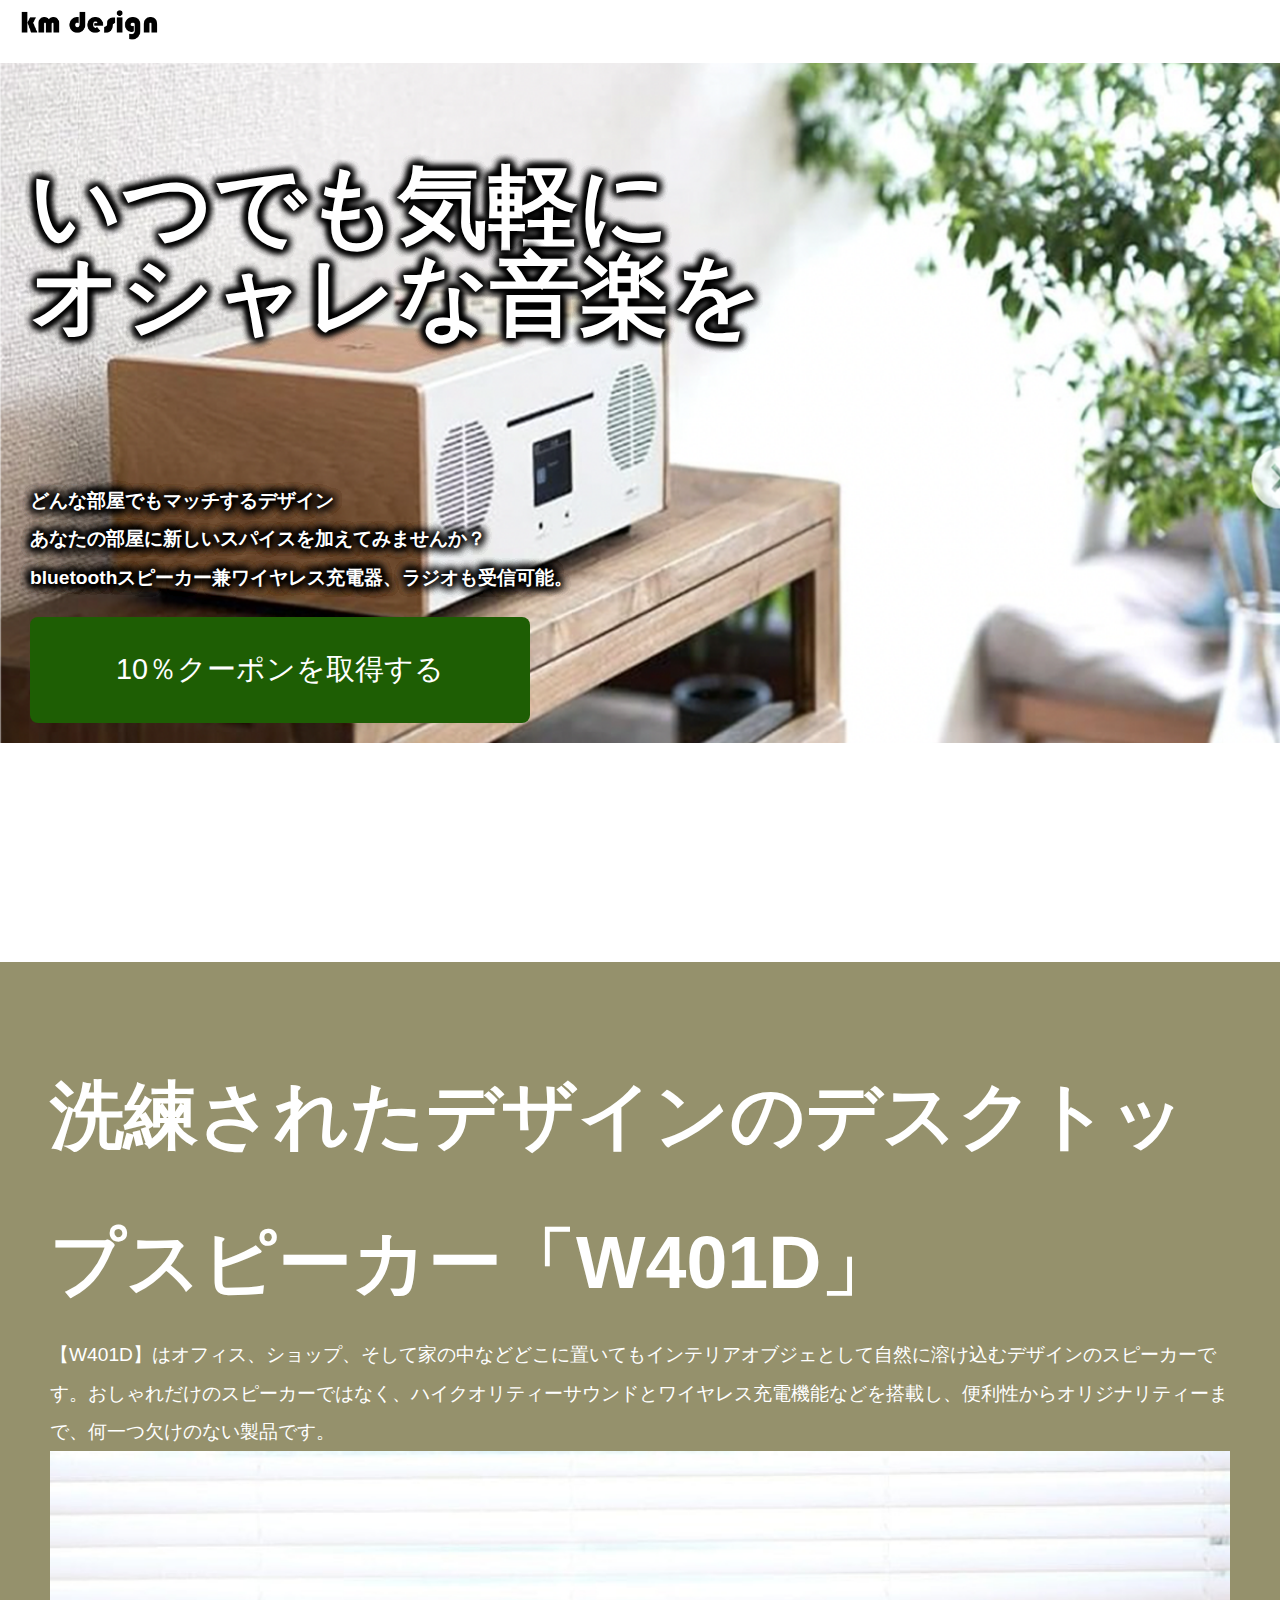
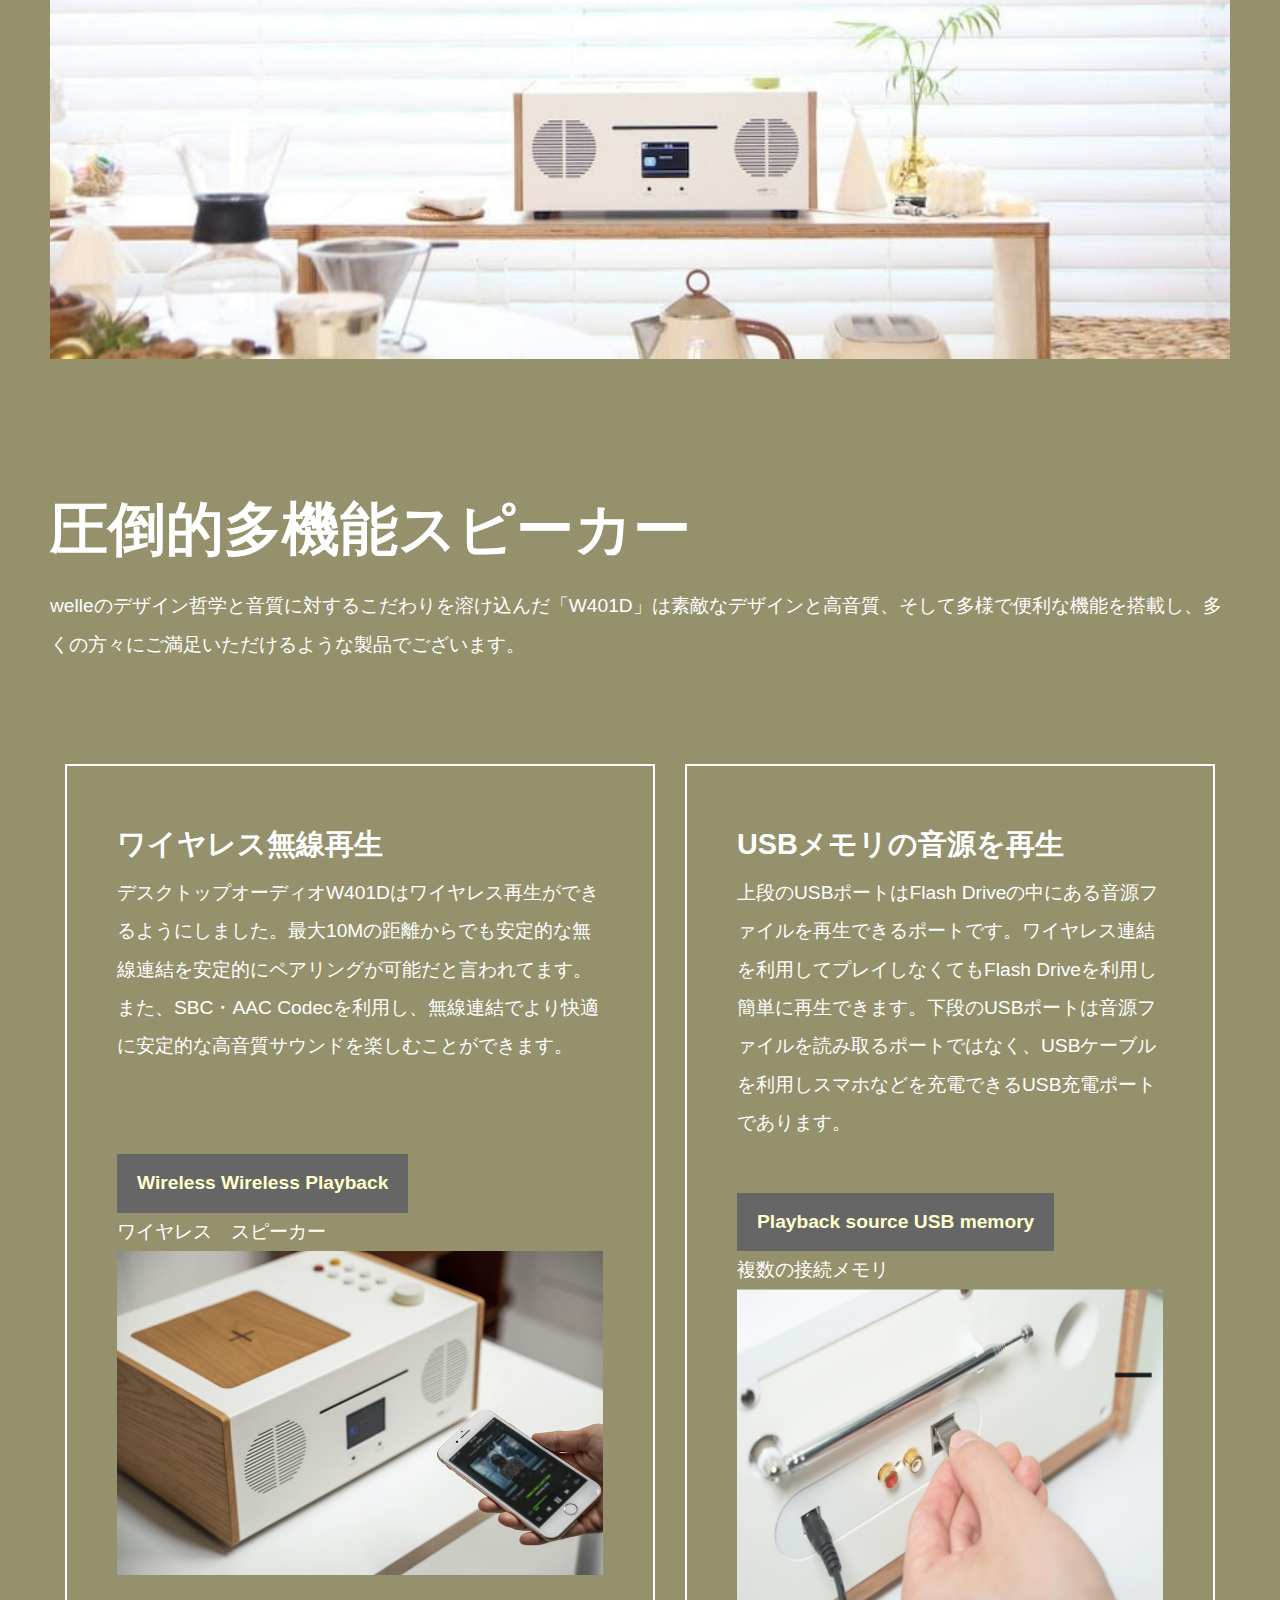
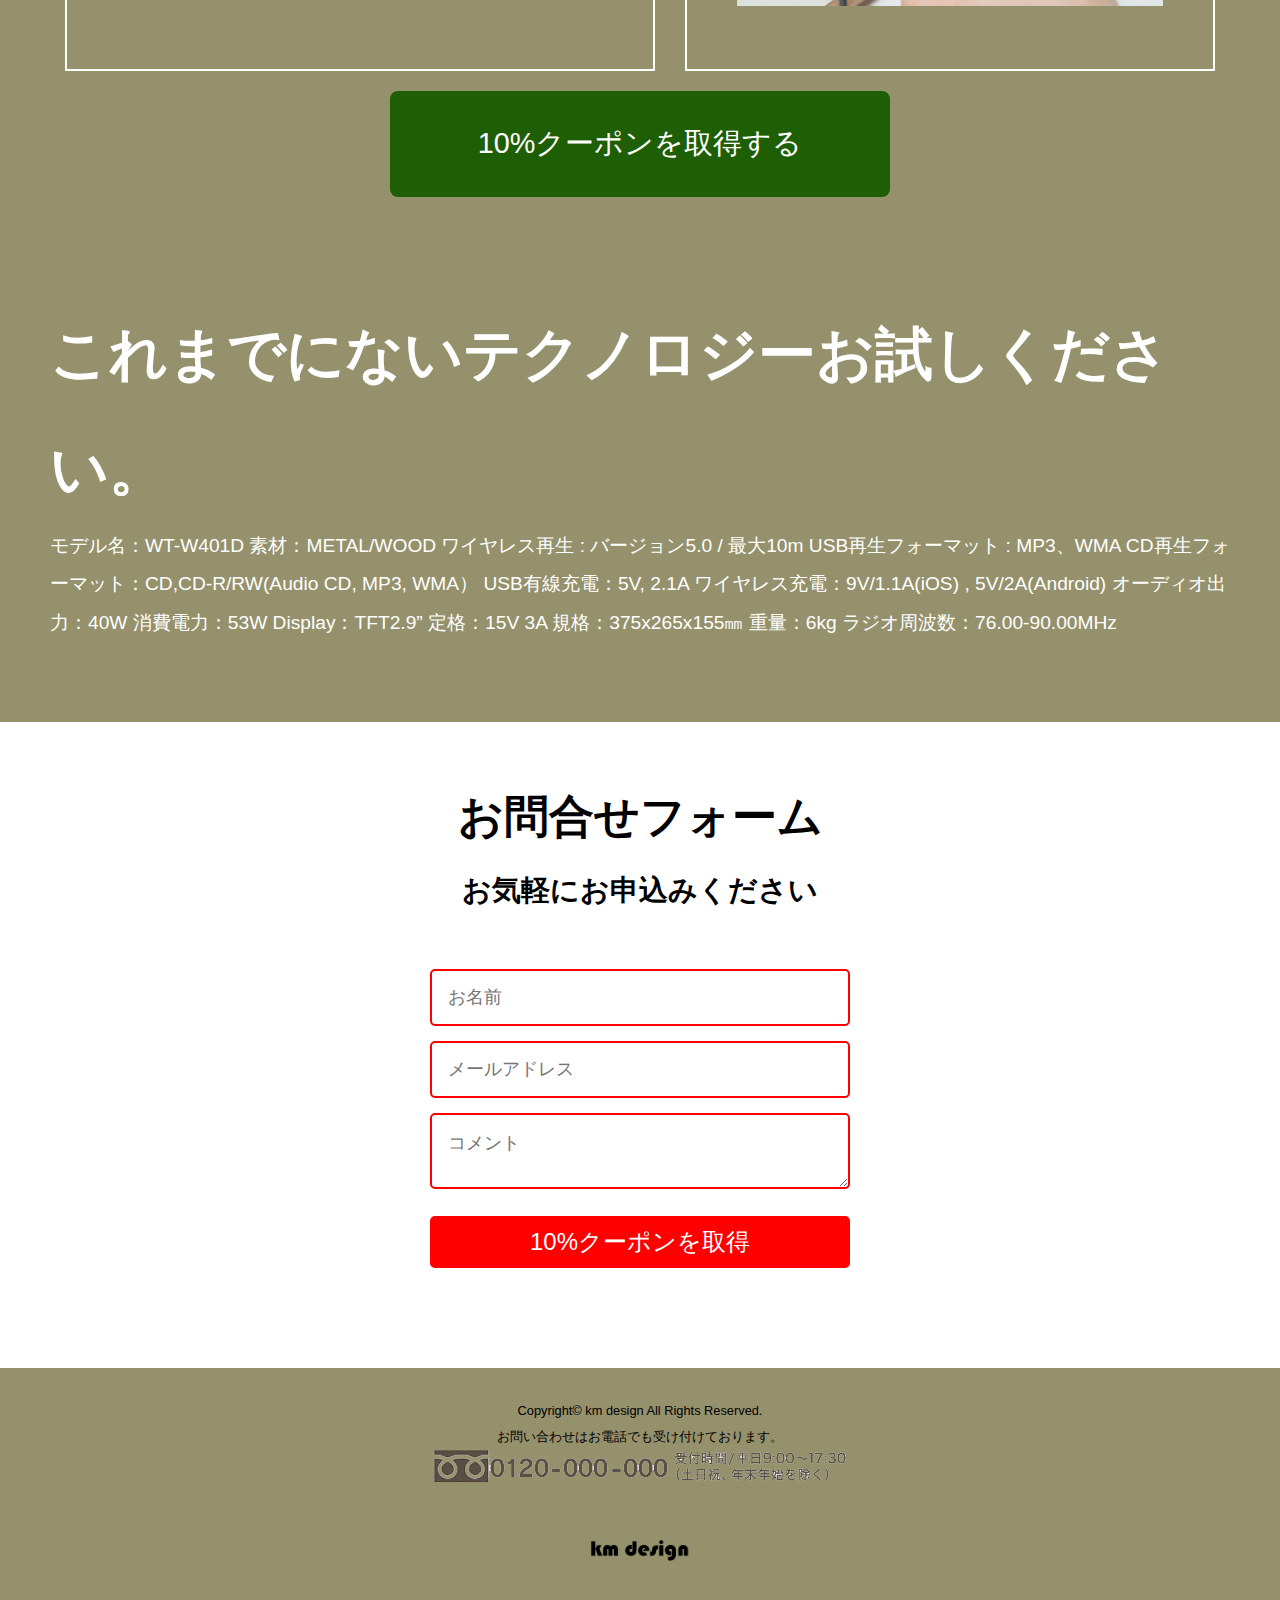
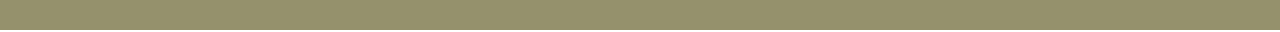
<file: lp_speaker/index.html>
<!DOCTYPE html>
<html lang="ja">
<head>
<meta charset="UTF-8">
<title>自然の恵みでつやつやの髪「クマデザイン」</title>
<meta name="viewport" content="width=device-width, initial-scale=1">
<meta name="description" content="業界最安の家庭教師はクマデザイン">
<link rel="stylesheet" href="css/style.css">
</head>

<body>
<div id="container">

<header>
<h1 id="logo"><a href="#"><img src="images/logo.png" alt="km design"></a></h1>
</header>


<main>
	<section>
	<div class="mainLayer">
		<div class="layer-txt txt-fuchi">いつでも気軽に<br />オシャレな音楽を</div>
		<div class="mainimg">
			<img src="images/2022-06-08 2.37.40.png">
		</div>
		<div class="layer-btn">
			<p class="txt-fuchi">どんな部屋でもマッチするデザイン<br class="break-pc" />
			あなたの部屋に新しいスパイスを加えてみませんか？<br />
			bluetoothスピーカー兼ワイヤレス充電器、ラジオも受信可能。</p>
			<div class="btnContactArea">
				<a href="#cta" class="btn_blue"><span class="bl__text">10％クーポンを取得する</span></a>
			</div>
		</div>
	</div><!--/mainLayer-->
	</section>


	<section>
	<div class="problem">
	<h2>洗練されたデザインのデスクトップスピーカー「W401D」</h2>
	<p>【W401D】はオフィス、ショップ、そして家の中などどこに置いてもインテリアオブジェとして自然に溶け込むデザインのスピーカーです。おしゃれだけのスピーカーではなく、ハイクオリティーサウンドとワイヤレス充電機能などを搭載し、便利性からオリジナリティーまで、何一つ欠けのない製品です。</p>
	<p><img src="images/img_1010c5c4afe3f7dc6b74bc2ad8acdb55.png"alt="4:2:4" class="ai"></p>

	<h3>圧倒的多機能スピーカー</h3>
	<p>welleのデザイン哲学と音質に対するこだわりを溶け込んだ「W401D」は素敵なデザインと高音質、そして多様で便利な機能を搭載し、多くの方々にご満足いただけるような製品でございます。</p>

		<div class="yesnoRow">
			<div class="yesnoBox">
			<h4>ワイヤレス無線再生</h4>
				<p>デスクトップオーディオW401Dはワイヤレス再生ができるようにしました。最大10Mの距離からでも安定的な無線連結を安定的にペアリングが可能だと言われてます。また、SBC・AAC Codecを利用し、無線連結でより快適に安定的な高音質サウンドを楽しむことができます。
				　　　　　　　　　　　　　　　　　　　　　　　　　　　　　　　　　　　　　　　　　　　　　　　　　　　　　　　　　</p>
			<h5>Wireless Wireless Playback</h5>
				<div class="pointDetail">ワイヤレス　スピーカー</div>
				<img src="images/speaker.jpg" alt="辛いイメージ">
			</div>
			<div class="yesnoBox">
			<h4>USBメモリの音源を再生</h4>
				<p>上段のUSBポートはFlash Driveの中にある音源ファイルを再生できるポートです。ワイヤレス連結を利用してプレイしなくてもFlash Driveを利用し簡単に再生できます。下段のUSBポートは音源ファイルを読み取るポートではなく、USBケーブルを利用しスマホなどを充電できるUSB充電ポートであります。</p>
			<h5>Playback source USB memory</h5>
				<div class="pointDetail">複数の接続メモリ</div>
				<img src="images/img_ffafa7b20c5e8310dd72f7262a071c89.png" alt="楽なイメージ">
			</div>
		</div>

		 <div class="btnContactArea">
			<a href="#cta" class="btn_blue m-auto"><span class="bl__text">10%クーポンを取得する</span></a>
		</div>

	<h3>これまでにないテクノロジーお試しください。</h3>
		<p>モデル名：WT-W401D
素材：METAL/WOOD
ワイヤレス再生 : バージョン5.0 / 最大10m
USB再生フォーマット : MP3、WMA
CD再生フォーマット：CD,CD-R/RW(Audio CD, MP3, WMA）
USB有線充電：5V, 2.1A
ワイヤレス充電：9V/1.1A(iOS) , 5V/2A(Android)
オーディオ出力：40W
消費電力：53W
Display：TFT2.9”
定格：15V 3A
規格：375x265x155㎜
重量：6kg
ラジオ周波数：76.00-90.00MHz</p>
	</div><!--/problem-->
	</section>



	<section id="cta">
	<div class="cta">
	<h2>お問合せフォーム</h2>
	<h3>お気軽にお申込みください</h3>
			<form>      
			  <input name="name" type="text" class="feedback-input" placeholder="お名前" />   
			  <input name="email" type="text" class="feedback-input" placeholder="メールアドレス" />
			  <textarea name="text" class="feedback-input" placeholder="コメント"></textarea>
			  <input type="submit" value="10%クーポンを取得"/>
			</form>
	</div><!--/cta-->
	</section>


</main>



<footer>
<small>Copyright&copy; km design All Rights Reserved.</small><br />
お問い合わせはお電話でも受け付けております。
	<div><img src="images/footer_tel.png" alt="telephone"></div>
	<div class="footer-logo"><a href="#"><img src="images/logo.png" alt="km design"></a></div>
</footer>

</div><!--/container-->
</body>
</html>
</file>
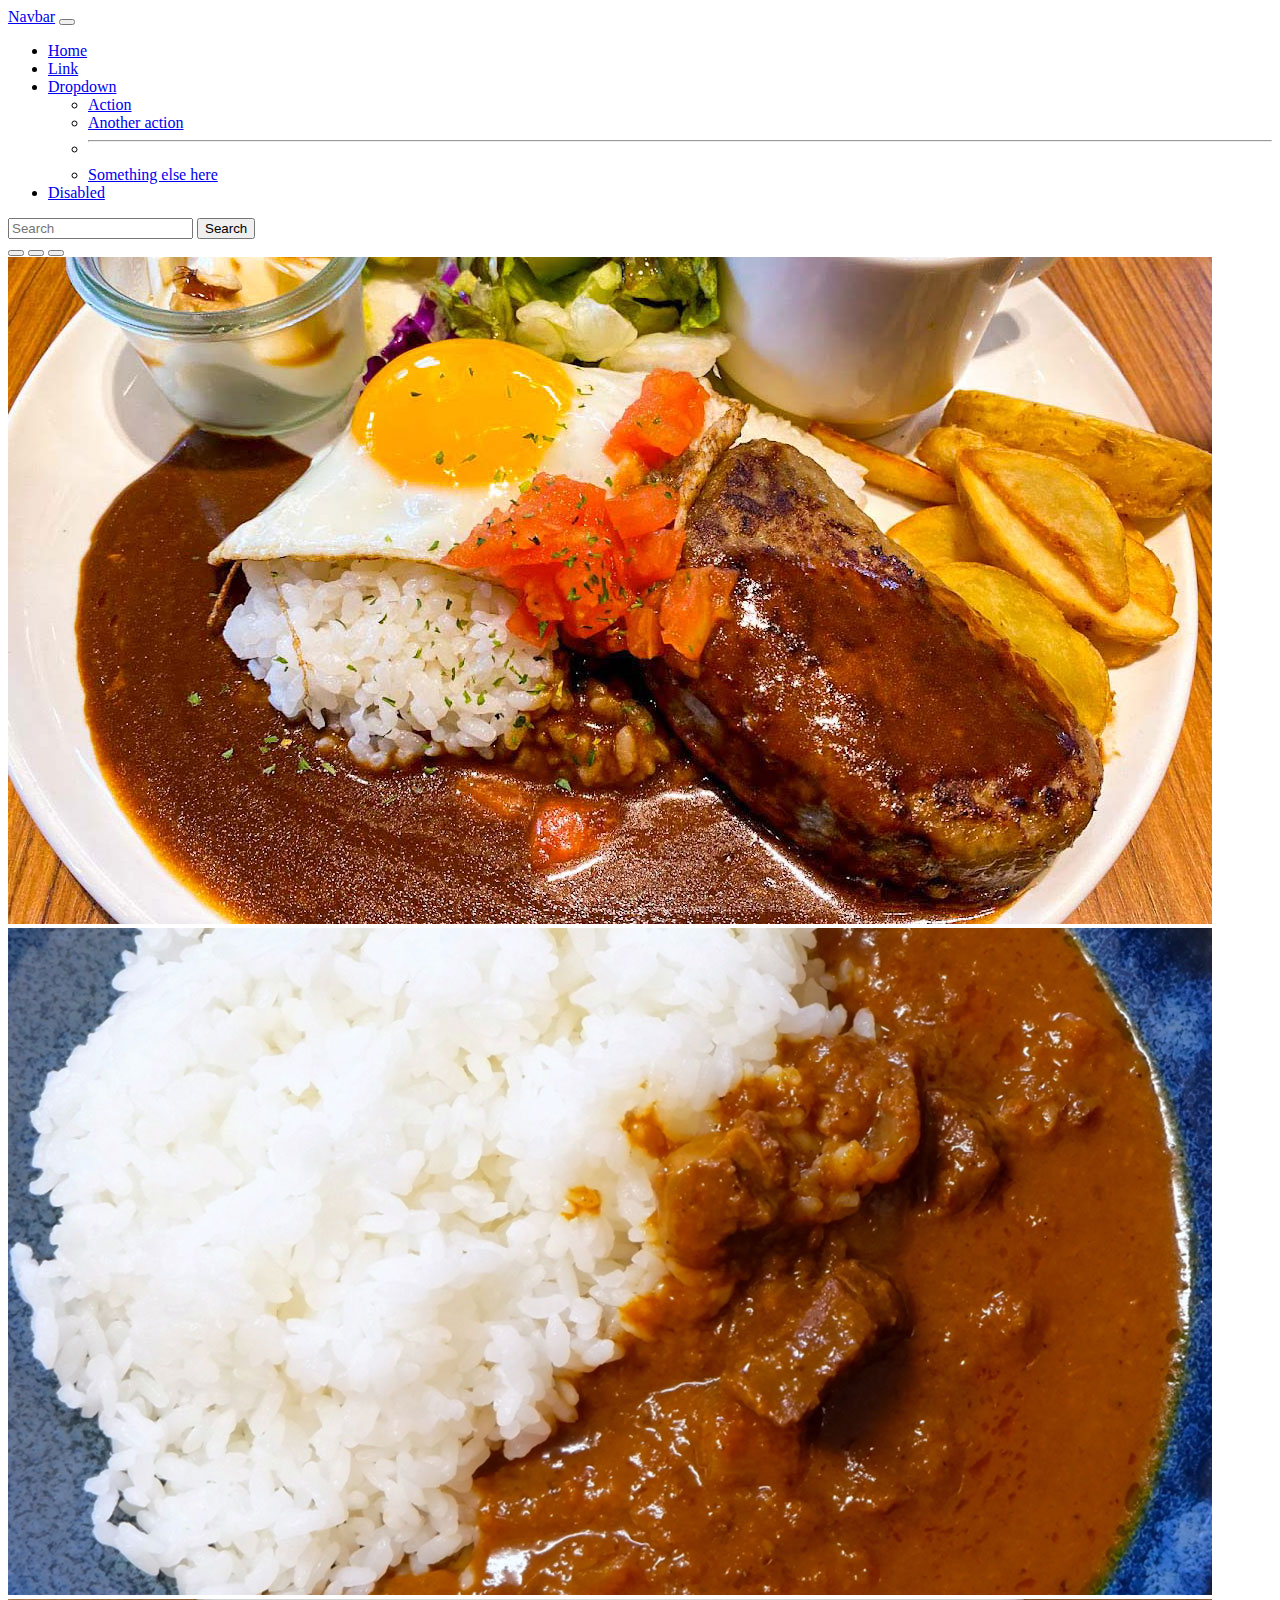
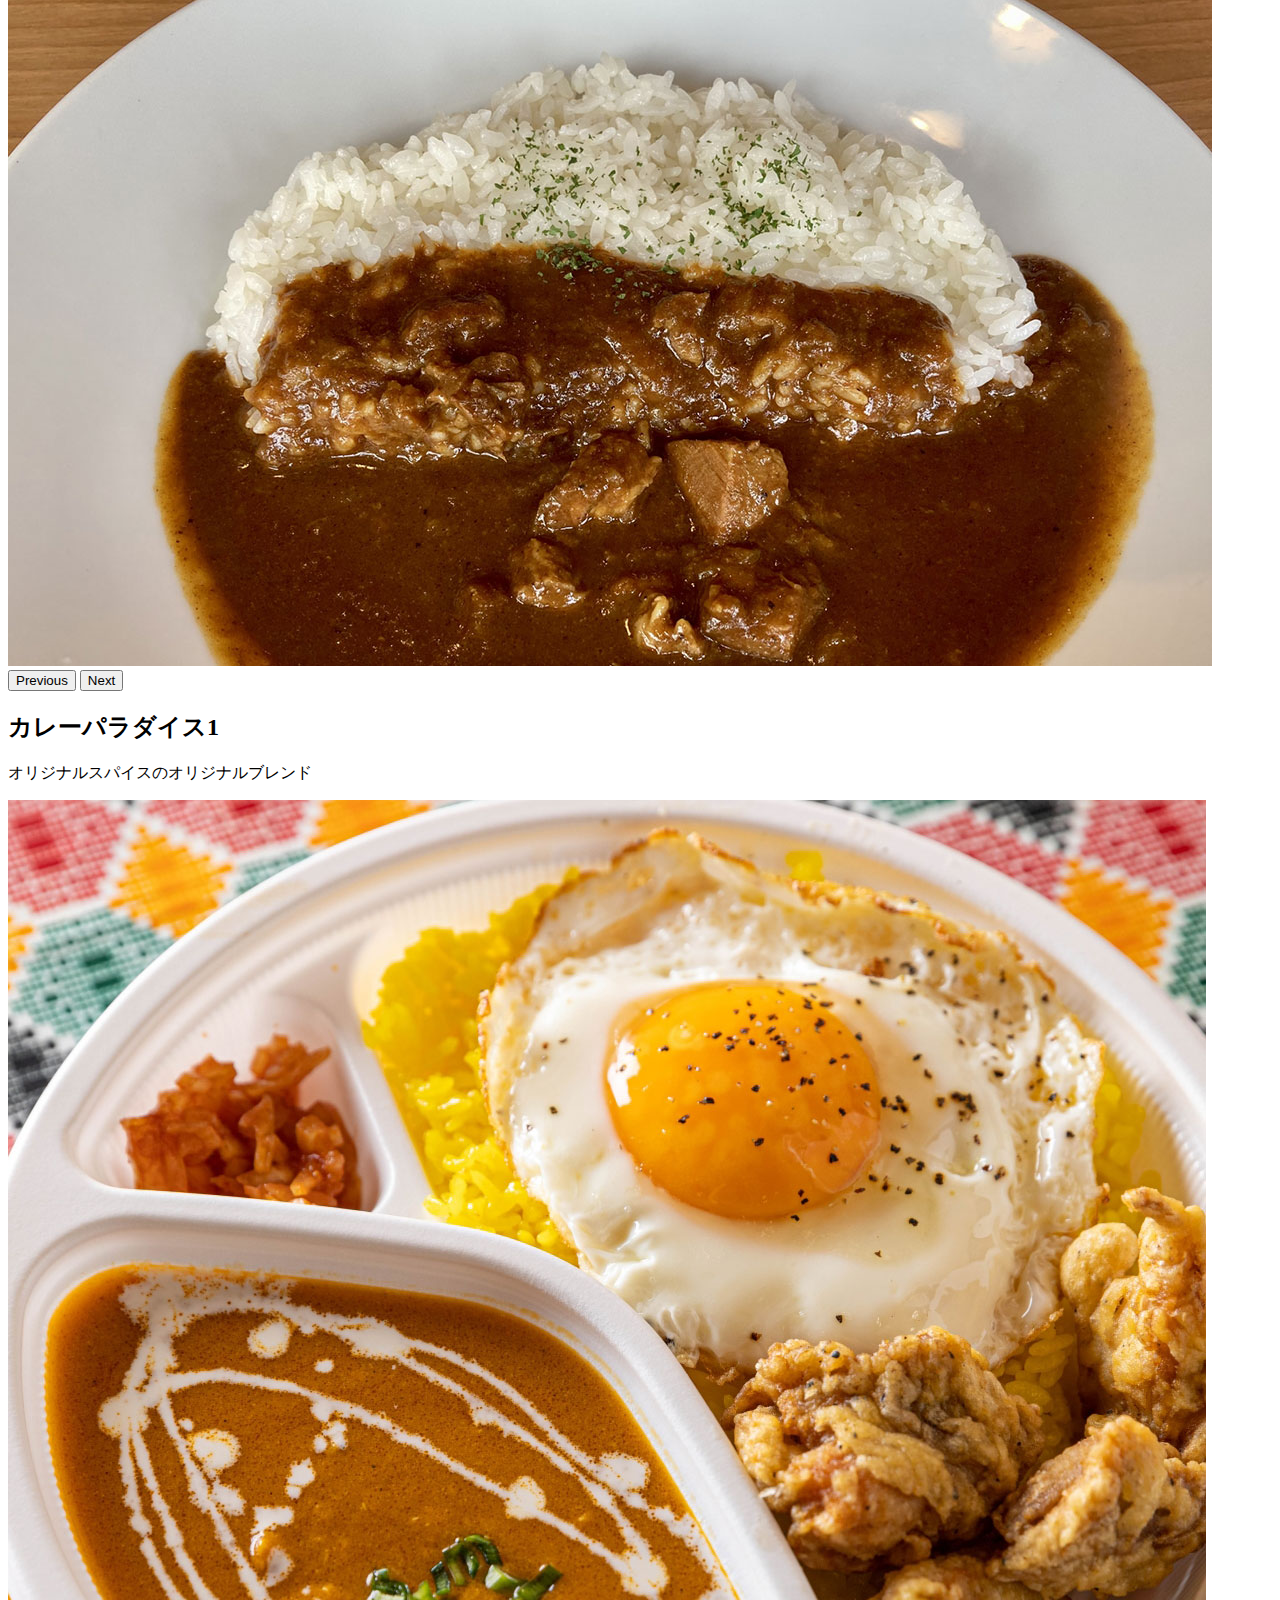
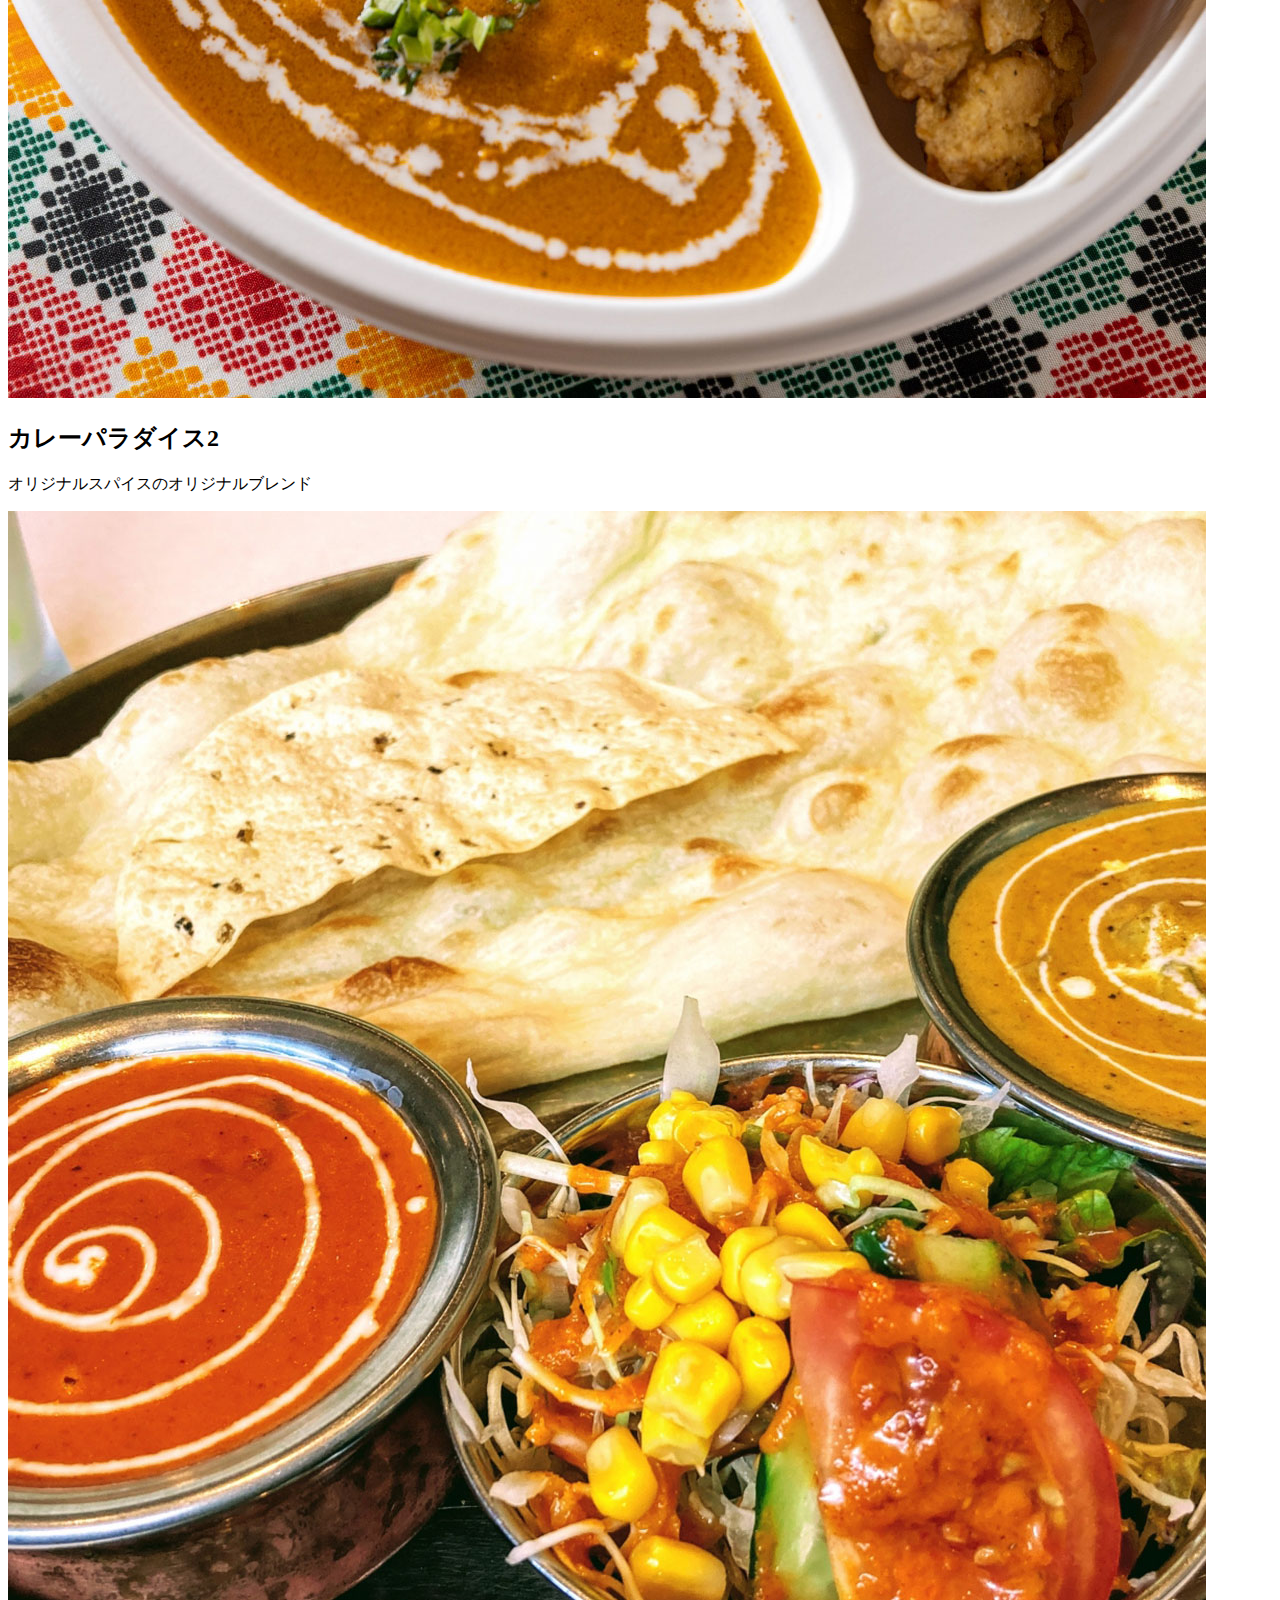
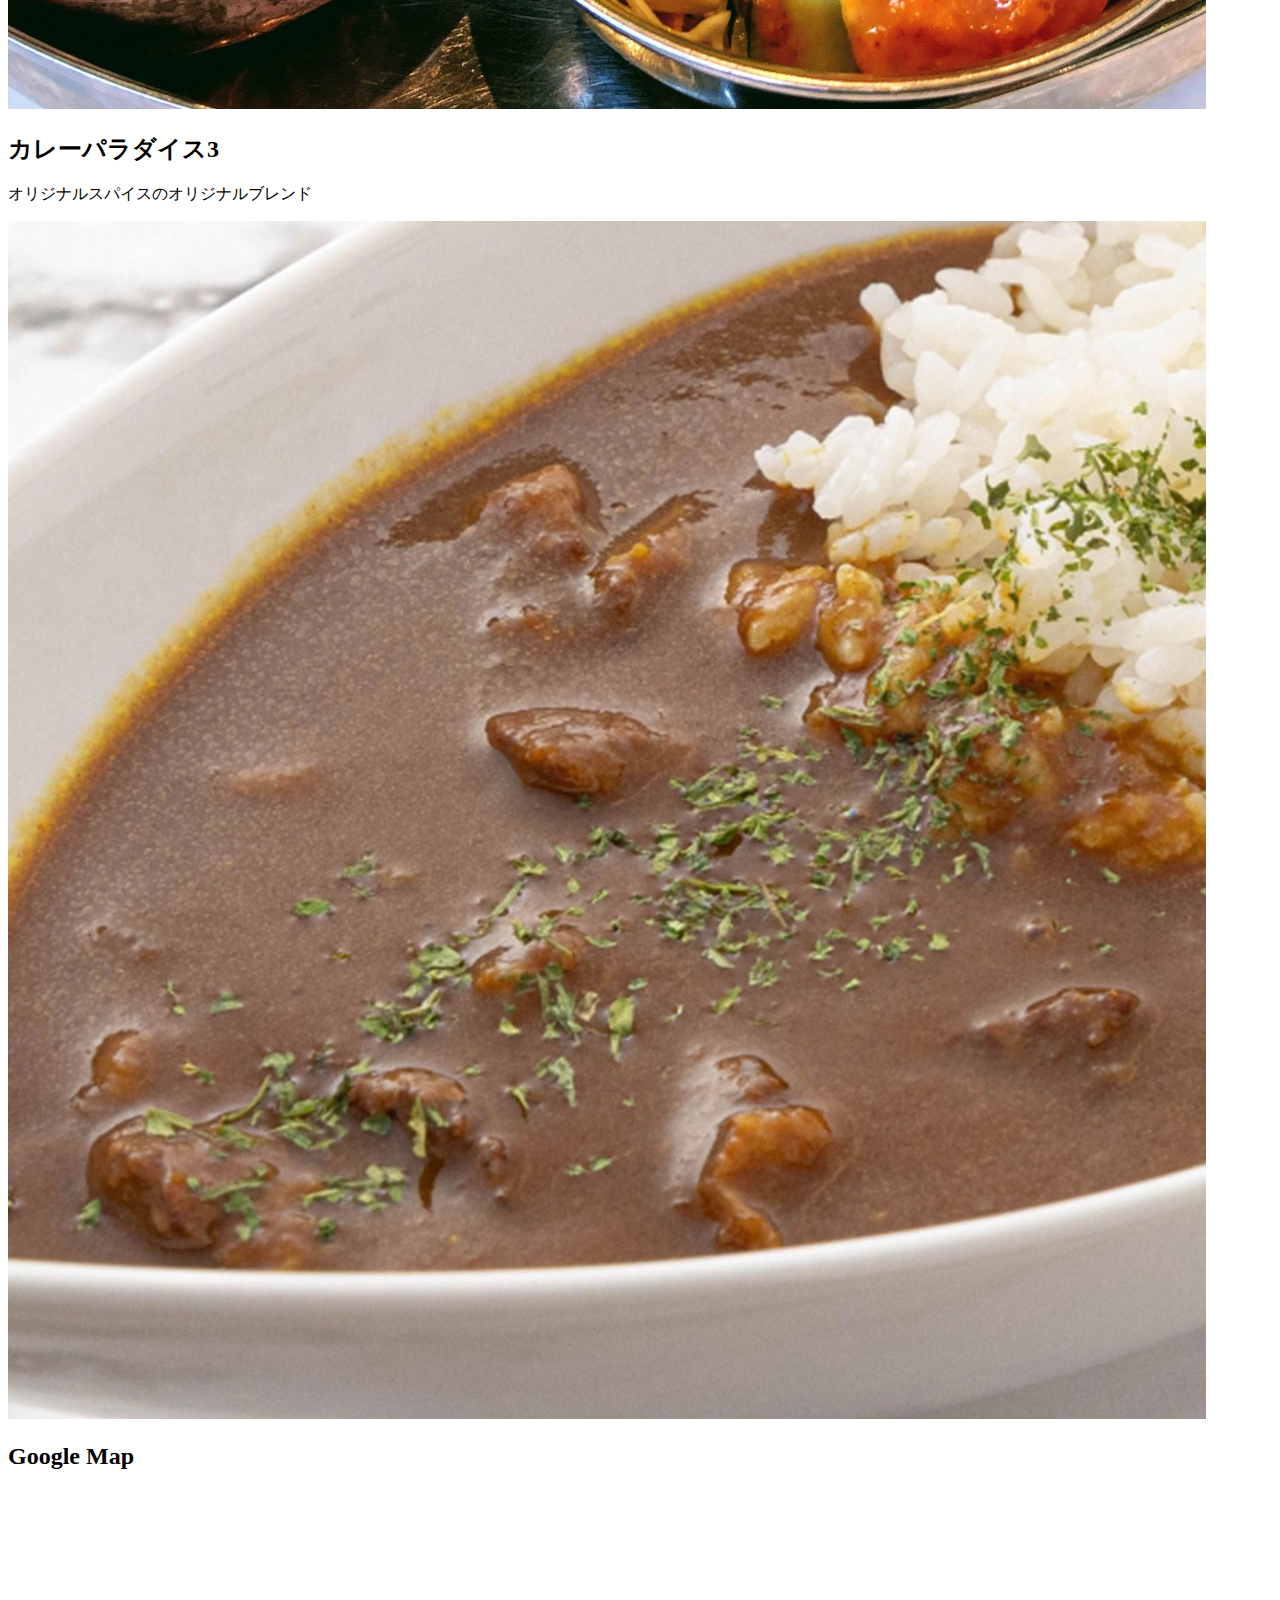
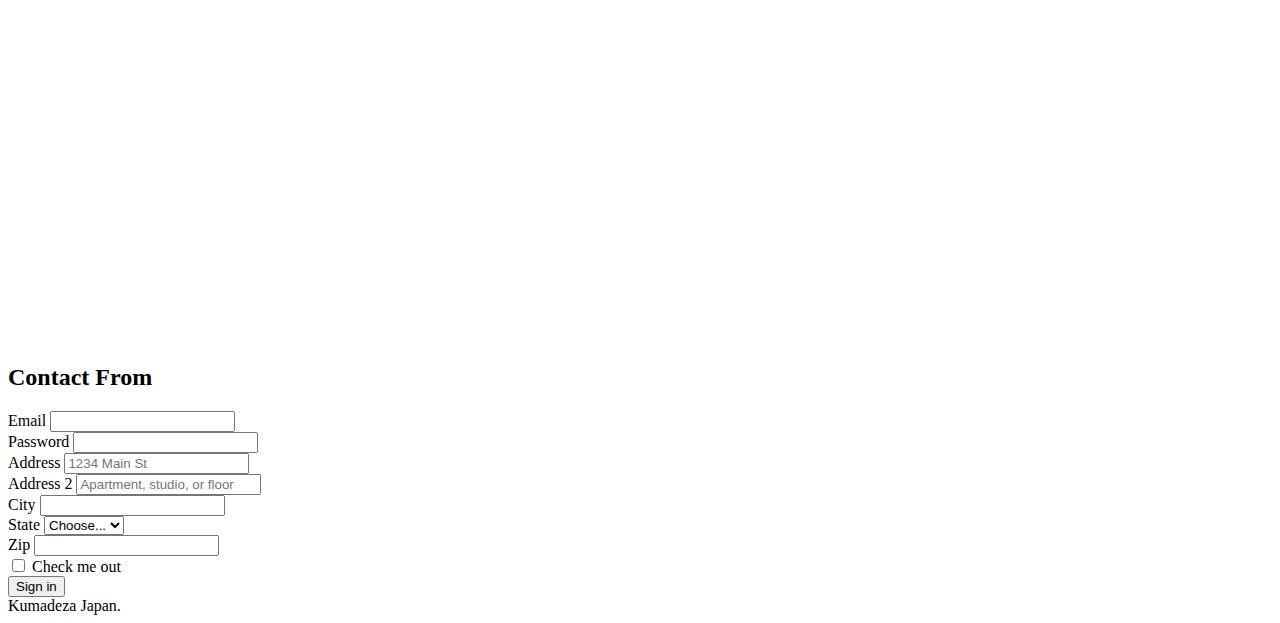
<file: bootstrap_curry/bootstrap_curry.html>
<!doctype html>
<html lang="en">
  <head>
    <!-- Required meta tags -->
    <meta charset="utf-8">
    <meta name="viewport" content="width=device-width, initial-scale=1">

    <!-- Bootstrap CSS -->
    <link href="https://cdn.jsdelivr.net/npm/bootstrap@5.0.2/dist/css/bootstrap.min.css" rel="stylesheet" integrity="sha384-EVSTQN3/azprG1Anm3QDgpJLIm9Nao0Yz1ztcQTwFspd3yD65VohhpuuCOmLASjC" crossorigin="anonymous">

    <title>bs curry</title>
  </head>
  <body>
  <header>
    <nav class="navbar navbar-expand-lg navbar-light bg-light">
        <div class="container-fluid">
          <a class="navbar-brand" href="#">Navbar</a>
          <button class="navbar-toggler" type="button" data-bs-toggle="collapse" data-bs-target="#navbarSupportedContent" aria-controls="navbarSupportedContent" aria-expanded="false" aria-label="Toggle navigation">
            <span class="navbar-toggler-icon"></span>
          </button>
          <div class="collapse navbar-collapse" id="navbarSupportedContent">
            <ul class="navbar-nav me-auto mb-2 mb-lg-0">
              <li class="nav-item">
                <a class="nav-link active" aria-current="page" href="#">Home</a>
              </li>
              <li class="nav-item">
                <a class="nav-link" href="#">Link</a>
              </li>
              <li class="nav-item dropdown">
                <a class="nav-link dropdown-toggle" href="#" id="navbarDropdown" role="button" data-bs-toggle="dropdown" aria-expanded="false">
                  Dropdown
                </a>
                <ul class="dropdown-menu" aria-labelledby="navbarDropdown">
                  <li><a class="dropdown-item" href="#">Action</a></li>
                  <li><a class="dropdown-item" href="#">Another action</a></li>
                  <li><hr class="dropdown-divider"></li>
                  <li><a class="dropdown-item" href="#">Something else here</a></li>
                </ul>
              </li>
              <li class="nav-item">
                <a class="nav-link disabled" href="#" tabindex="-1" aria-disabled="true">Disabled</a>
              </li>
            </ul>
            <form class="d-flex">
              <input class="form-control me-2" type="search" placeholder="Search" aria-label="Search">
              <button class="btn btn-outline-success" type="submit">Search</button>
            </form>
          </div>
        </div>
      </nav>

  </header>

<section>

    <div id="carouselExampleIndicators" class="carousel slide" data-bs-ride="carousel">
        <div class="carousel-indicators">
          <button type="button" data-bs-target="#carouselExampleIndicators" data-bs-slide-to="0" class="active" aria-current="true" aria-label="Slide 1"></button>
          <button type="button" data-bs-target="#carouselExampleIndicators" data-bs-slide-to="1" aria-label="Slide 2"></button>
          <button type="button" data-bs-target="#carouselExampleIndicators" data-bs-slide-to="2" aria-label="Slide 3"></button>
        </div>
        <div class="carousel-inner">
          <div class="carousel-item active">
            <img src="images/slide_curry_01.jpg" class="d-block w-100" alt="...">
          </div>
          <div class="carousel-item">
            <img src="images/slide_curry_02.jpg" class="d-block w-100" alt="...">
          </div>
          <div class="carousel-item">
            <img src="images/slide_curry_03.jpg" class="d-block w-100" alt="...">
          </div>
        </div>
        <button class="carousel-control-prev" type="button" data-bs-target="#carouselExampleIndicators" data-bs-slide="prev">
          <span class="carousel-control-prev-icon" aria-hidden="true"></span>
          <span class="visually-hidden">Previous</span>
        </button>
        <button class="carousel-control-next" type="button" data-bs-target="#carouselExampleIndicators" data-bs-slide="next">
          <span class="carousel-control-next-icon" aria-hidden="true"></span>
          <span class="visually-hidden">Next</span>
        </button>
      </div>

</section>

<section>
 
    <div class="container-fluid bg-dark text-white">
        <div class="container p-5">
             <div class="row">
                <div class="col-8">
                   <h2>カレーパラダイス1</h2>  
                   <p>オリジナルスパイスのオリジナルブレンド</p>
                </div>
                <div class="col-4">
                  <img src="images/curry_menu_01.jpg" class="img-fluid" alt="">
               </div>
               </div>
        </div>
   </div>
   <div class="container-fluid">
    <div class="container p-5">
         <div class="row">
            <div class="col-8 order-md-2">
               <h2>カレーパラダイス2</h2>  
               <p>オリジナルスパイスのオリジナルブレンド</p>
            </div>
            <div class="col-4 order-md-1">
              <img src="images/curry_menu_02.jpg" class="img-fluid" alt="">
           </div>
           </div>
    </div>
</div>
<div class="container-fluid bg-dark text-white">
    <div class="container p-5">
         <div class="row">
            <div class="col-8">
               <h2>カレーパラダイス3</h2>  
               <p>オリジナルスパイスのオリジナルブレンド</p>
            </div>
            <div class="col-4">
              <img src="images/curry_menu_03.jpg" class="img-fluid" alt="">
           </div>
           </div>
    </div>
</div>
</section>

<section>
    <div>
        <h2 class="text-center p-5 mt-5 fs-5">Google Map</h2>
        <iframe src="https://www.google.com/maps/embed?pb=!1m18!1m12!1m3!1d754.2858768765784!2d130.71939820094946!3d32.79604828284481!2m3!1f0!2f0!3f0!3m2!1i1024!2i768!4f13.1!3m3!1m2!1s0x3540f3f4a78358ef%3A0x387ad8dc3fc9f5f1!2z54aK5pys44OH44K244Kk44Oz5bCC6ZaA5a2m5qCh!5e0!3m2!1sja!2sjp!4v1663220841840!5m2!1sja!2sjp" width="100%" height="450" style="border:0;" allowfullscreen="" loading="lazy" referrerpolicy="no-referrer-when-downgrade"></iframe></div>
</section>

<section>
<h2 class="text-center p-5 mt-5 fs-5">Contact From</h2>
<div class="row">
<div class="col-md-8 offset-md-2">
<form class="row g-3">
    <div class="col-md-6">
      <label for="inputEmail4" class="form-label">Email</label>
      <input type="email" class="form-control" id="inputEmail4">
    </div>
    <div class="col-md-6">
      <label for="inputPassword4" class="form-label">Password</label>
      <input type="password" class="form-control" id="inputPassword4">
    </div>
    <div class="col-12">
      <label for="inputAddress" class="form-label">Address</label>
      <input type="text" class="form-control" id="inputAddress" placeholder="1234 Main St">
    </div>
    <div class="col-12">
      <label for="inputAddress2" class="form-label">Address 2</label>
      <input type="text" class="form-control" id="inputAddress2" placeholder="Apartment, studio, or floor">
    </div>
    <div class="col-md-6">
      <label for="inputCity" class="form-label">City</label>
      <input type="text" class="form-control" id="inputCity">
    </div>
    <div class="col-md-4">
      <label for="inputState" class="form-label">State</label>
      <select id="inputState" class="form-select">
        <option selected>Choose...</option>
        <option>...</option>
      </select>
    </div>
    <div class="col-md-2">
      <label for="inputZip" class="form-label">Zip</label>
      <input type="text" class="form-control" id="inputZip">
    </div>
    <div class="col-12">
      <div class="form-check">
        <input class="form-check-input" type="checkbox" id="gridCheck">
        <label class="form-check-label" for="gridCheck">
          Check me out
        </label>
      </div>
    </div>
    <div class="col-12">
      <button type="submit" class="btn btn-primary">Sign in</button>
    </div>
  </form>
</div>
</div>
</section>

<footer>
<div class="text-center p-5 bg-dark text-white mt-5"> 
    Kumadeza Japan.
</div>
</footer>


    <!-- Optional JavaScript; choose one of the two! -->

    <!-- Option 1: Bootstrap Bundle with Popper -->
    <script src="https://cdn.jsdelivr.net/npm/bootstrap@5.0.2/dist/js/bootstrap.bundle.min.js" integrity="sha384-MrcW6ZMFYlzcLA8Nl+NtUVF0sA7MsXsP1UyJoMp4YLEuNSfAP+JcXn/tWtIaxVXM" crossorigin="anonymous"></script>

    <!-- Option 2: Separate Popper and Bootstrap JS -->
    <!--
    <script src="https://cdn.jsdelivr.net/npm/@popperjs/core@2.9.2/dist/umd/popper.min.js" integrity="sha384-IQsoLXl5PILFhosVNubq5LC7Qb9DXgDA9i+tQ8Zj3iwWAwPtgFTxbJ8NT4GN1R8p" crossorigin="anonymous"></script>
    <script src="https://cdn.jsdelivr.net/npm/bootstrap@5.0.2/dist/js/bootstrap.min.js" integrity="sha384-cVKIPhGWiC2Al4u+LWgxfKTRIcfu0JTxR+EQDz/bgldoEyl4H0zUF0QKbrJ0EcQF" crossorigin="anonymous"></script>
    -->
  </body>
</html>
</file>
<file: lp_speaker/css/style.css>
@charset "utf-8";
* { 
	box-sizing:border-box; 
	margin:0px; 
	padding:0px; 
	font-size:100%; 
}
body {
	margin: 0px;
	padding: 0px;
	color: #000;
	font-family: "游ゴシック Medium", "Yu Gothic Medium", "游ゴシック体", YuGothic, "ヒラギノ角ゴ Pro W3", "Hiragino Kaku Gothic Pro", "メイリオ", Meiryo, "ＭＳ Ｐゴシック", "MS PGothic", sans-serif;
	font-size:18px;
	line-height:2;
	background:#fff;
}
img { 
	border:none; 
	max-width:100%; 
	height:auto; 
}
a	{ 
	color:#666; 
	text-decoration:none; 
	transition:0.3s; 
}

.text-center { 
	text-align:center; 
}
.text-right	{ 
	text-align:right; 
}
.text-left	{ 
	text-align:left; 
}
.m-auto { 
	margin:auto; 
}

#container { 
	max-width:1400px; 
	margin:0 auto; 
	padding:0; 
}
header { 
	padding:10px 20px; 
}
header #logo img { 
	width:140px; 
}
footer { 
	text-align:center; 
	padding:30px 0px 10px; 
	font-size:0.8rem; 
	background:#95916c; 
}
footer .footer-logo { 
	width:100px; 
	margin:50px auto; 
}
/* スマホ用調整 */
@media screen and (max-width:767px){
	#container { 
		width:auto; 
	}
	footer { 
		text-align:center; 
		padding:10px; 
	}
	.break-pc { 
		display:none; 
	}
}


.mainLayer {
	position: relative ;
    height:100vh;
	min-height:700px;
}
.mainLayer .layer-txt {
     position:absolute;
     top:100px;
     left:30px;
     line-height:1;
     font-size:5.6rem;
     font-weight:bold;
     color:#fff;
}
 .mainVideo {
     position:absolute;
     width:100%;
     height:100%;
     overflow:hidden;
     background:url("../images/top-shampoo3.jpg") center/cover;
     z-index:-1;
 }
 .mainVideo::after {
     position:absolute;
     content:"";
     background:rgba(0,0,0,0.6);
 	left:0;
 	top:0;
     right:0;
     bottom:0;
}
.mainVideo video {
	position: absolute ;
	min-width: 100% ;
	min-height: 100% ;
	top: 50% ;
	left: 50% ;
	transform: translate(-50%,-50%) ;
}
.mainLayer .layer-btn {
    position: absolute ;
    top:420px;
    left:30px;
    padding:0 30px 0 0;
}
.mainLayer .layer-btn p {
    font-size:1.2rem;
    font-weight:bold;
    color:#fff;
}
.txt-fuchi { 
	text-shadow:0 0 10px #000,
	0 0 10px #000,
	0 0 10px #000,
	0 0 10px #000,
	0 0 10px #000,
	0 0 10px #000,
	0 0 10px #000,
	0 0 10px #000; 
}
/* スマホ用調整 */
@media screen and (max-width:767px){
	.mainLayer{  }
	.mainLayer .layer-txt {  }
	.mainLayer .layer-btn {  }
}


.problem { 
	background:#95916c; 
	font-size:1.2rem; 
	color:#fff; 
	padding:80px 50px; 
}
.problem h2 { 
	font-size:4.6rem; 
	font-weight:bold; 
}
.problem h3 { 
	font-size:3.6rem; 
	font-weight:bold; 
	margin-top:100px; 
}
.problem h4 { 
	font-size:1.8rem; 
	font-weight:bold; 
	color:#fff; 
}
.problem h5 { 
	font-size:1.2rem; 
	font-weight:bold; 
	color:#ffc; 
	background:#666; 
	display:inline-block; 
	padding:10px 20px; 
	margin-top:50px; 
}
.problem img.ai { 
	width:100%; 
}
.problem .yesnoRow { 
	display:flex; 
	justify-content:space-between; 
	margin-top:100px; 
}
.problem .yesnoBox { 
	width:50%; 
	border:solid 2px #fff; 
	padding:50px; 
	margin:0 15px; 
}
.problem .yes { 
	background:#eee; 
	color:#000; 
	border:solid 2px #f00; 
}
.problem .yes h4 { 
	color:#f00; 
}
.problem .yes h5 { 
	background:#f00; 
}
/* スマホ用調整 */
@media screen and (max-width:767px){
	.problem { 
		padding:50px 20px; 
	}
	.problem h2 { 
		font-size:2.4rem; 
		color:#ff0; 
		line-height:1.2; 
		margin-bottom:20px; 
	}
	.problem h3 { 
		font-size:2.2rem; 
		color:#ff0; 
		line-height:1.2; 
		margin-bottom:20px; 
	}
	.problem img.ai { 
		width:100%; 
	}
	.problem .yesnoRow { 
		display:block; 
	}
	.problem .yesnoBox { 
		width:100%; 
		padding:20px; 
		margin:0 0 50px 0; 
	}
}


.cta {
	padding:50px 30px; 
}
.cta h2 { 
	font-size:2.8rem; 
	font-weight:bold; 
	text-align:center; 
}
.cta h3 { 
	font-size:1.8rem; 
	font-weight:bold; 
	text-align:center; 
}
.cta p { 
	text-align:center; 
}
.cta form { 
	max-width:420px; 
	margin:50px auto; 
}
.cta .feedback-input { 
	border-radius:5px; 
	border:2px solid #f00; 
	padding:16px; 
	margin-bottom:15px; 
	width:100%; 
}
.cta .feedback-input:focus { 
	border:2px solid #000; 
}
.ct textarea { 
	height:150px; 
	line-height:150%; 
	resize:vertical; 
}
[type="submit"] { 
	width:100%; 
	background:#f00; 
	border-radius:5px; 
	border:0; cursor:pointer;
	color:#fff; 
	font-size:24px; 
	padding:10px 0px; 
	transition:all 0.3s; 
}
[type="submit"]:hover { 
	background:#000; 
}
/* スマホ用調整 */
@media screen and (max-width:767px){
	.cta { 
		padding:30px 20px; 
	}
	.cta h2 { 
		font-size:1.8rem; 
	}
	.cta h3 { 
		font-size:1.6rem; 
	}
}


.btnContactArea { 
	margin:20px 0;
}
.btnContactArea a.btn_blue { 
	display:block; 
	padding:1.5rem 3.0rem; 
	border-radius:8px; 
	transition:0.3s; 
	max-width:500px; 
	background:#1e5e04; 
}
.btnContactArea a.btn_blue span.bl__text { 
	display:block; 
	position:relative; 
	text-align:center; 
	color:#fff; 
	font-size:1.8rem; 
}
a.btn_blue:hover { 
	background:#32a303; 
}
/* スマホ用調整 */
@media screen and (max-width:767px){
	.btnContactArea a.btn_blue { 
		max-width:100%; 
		padding:1.5rem 1.2rem; 
	}
	.btnContactArea a.btn_blue span.bl__text { 
		font-size:1.2rem; 
	}
}
</file>
